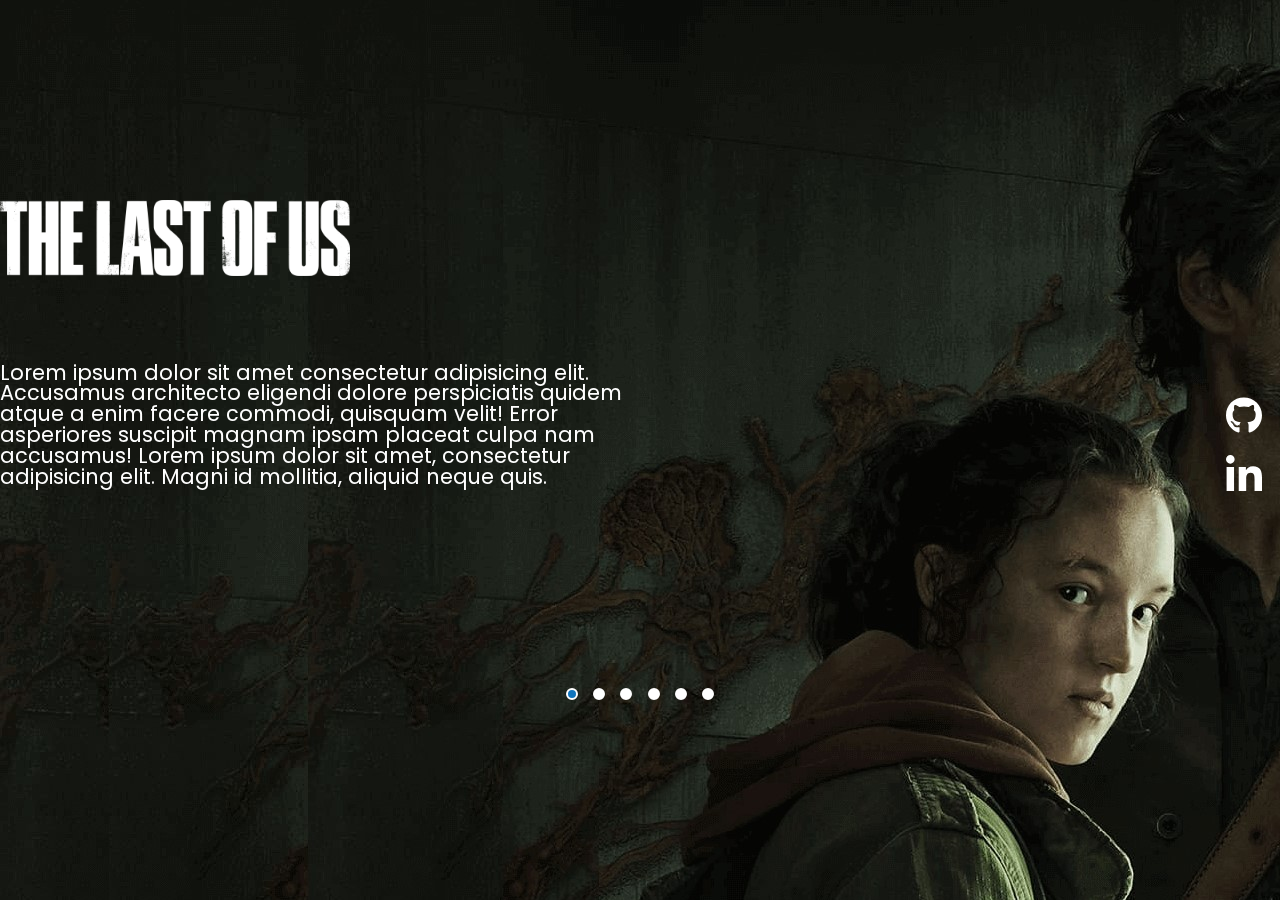
<file: estudo-html-css/projeto-the-last-of-us/index.html>
<!DOCTYPE html>
<html lang="pt-BR">
<head>
    <meta charset="UTF-8">
    <meta http-equiv="X-UA-Compatible" content="IE=edge">
    <meta name="viewport" content="width=device-width, initial-scale=1.0">
    <title>The Last of Us</title>

    <link rel="preconnect" href="https://fonts.googleapis.com">
    <link rel="preconnect" href="https://fonts.gstatic.com" crossorigin>
    <link href="https://fonts.googleapis.com/css2?family=Poppins&display=swap" rel="stylesheet">

    <link rel="stylesheet" href="src/css/reset.css">
    <link rel="stylesheet" href="src/css/style.css">
</head>
<body>
    <main>

        <div class="carrossel">
            <img class="imagem" src="src/imagens/tlou-1.jpg" alt="Ellie e Joel abraçados">
            <img class="imagem" src="src/imagens/tlou-2.jpg" alt="Personagens The Last of Us">
            <img class="imagem" src="src/imagens/tlou-3.jpg" alt="Joel olhando pela janela">
            <img class="imagem" src="src/imagens/tlou-4.jpg" alt="Ellie e Tess se olhando">
            <img class="imagem" src="src/imagens/tlou-5.jpg" alt="Ellie e Joel caminhando em uma cidade destruída">
            <img class="imagem" src="src/imagens/tlou-6.jpg" alt="Joel segurando uma lanterna">
        </div>

        <div class="conteudo">
            <div class="informacoes">
                <img class="logo" src="src/imagens/logo.png" alt="Logo The Last of Us">
                <p class="descricao">
                    Lorem ipsum dolor sit amet consectetur adipisicing elit. Accusamus architecto eligendi dolore perspiciatis quidem atque a enim facere commodi, quisquam velit! Error asperiores suscipit magnam ipsam placeat culpa nam accusamus! Lorem ipsum dolor sit amet, consectetur adipisicing elit. Magni id mollitia, aliquid neque quis.
                </p>
            </div>
            <div class="botoes-carrossel">
                <button class="botao selecionado"></button>
                <button class="botao"></button>
                <button class="botao"></button>
                <button class="botao"></button>
                <button class="botao"></button>
                <button class="botao"></button>
            </div>
        </div>

        <aside class="menu-lateral">
            <ul>
                <li><a href="https://github.com/walterneto0" target="_blank" rel="external"><img class="icone" src="src/imagens/github.svg" alt="Ícone do GitHub"></a></li>
                <li><a href="https://www.linkedin.com/in/walter-josé-301a48249/" target="_blank" rel="external"><img class="icone" src="src/imagens/linkedin-in.svg" alt="Ícone do Linkedin-In"></a></li>
            </ul>
        </aside>
    </main>
</body>
</html>
</file>
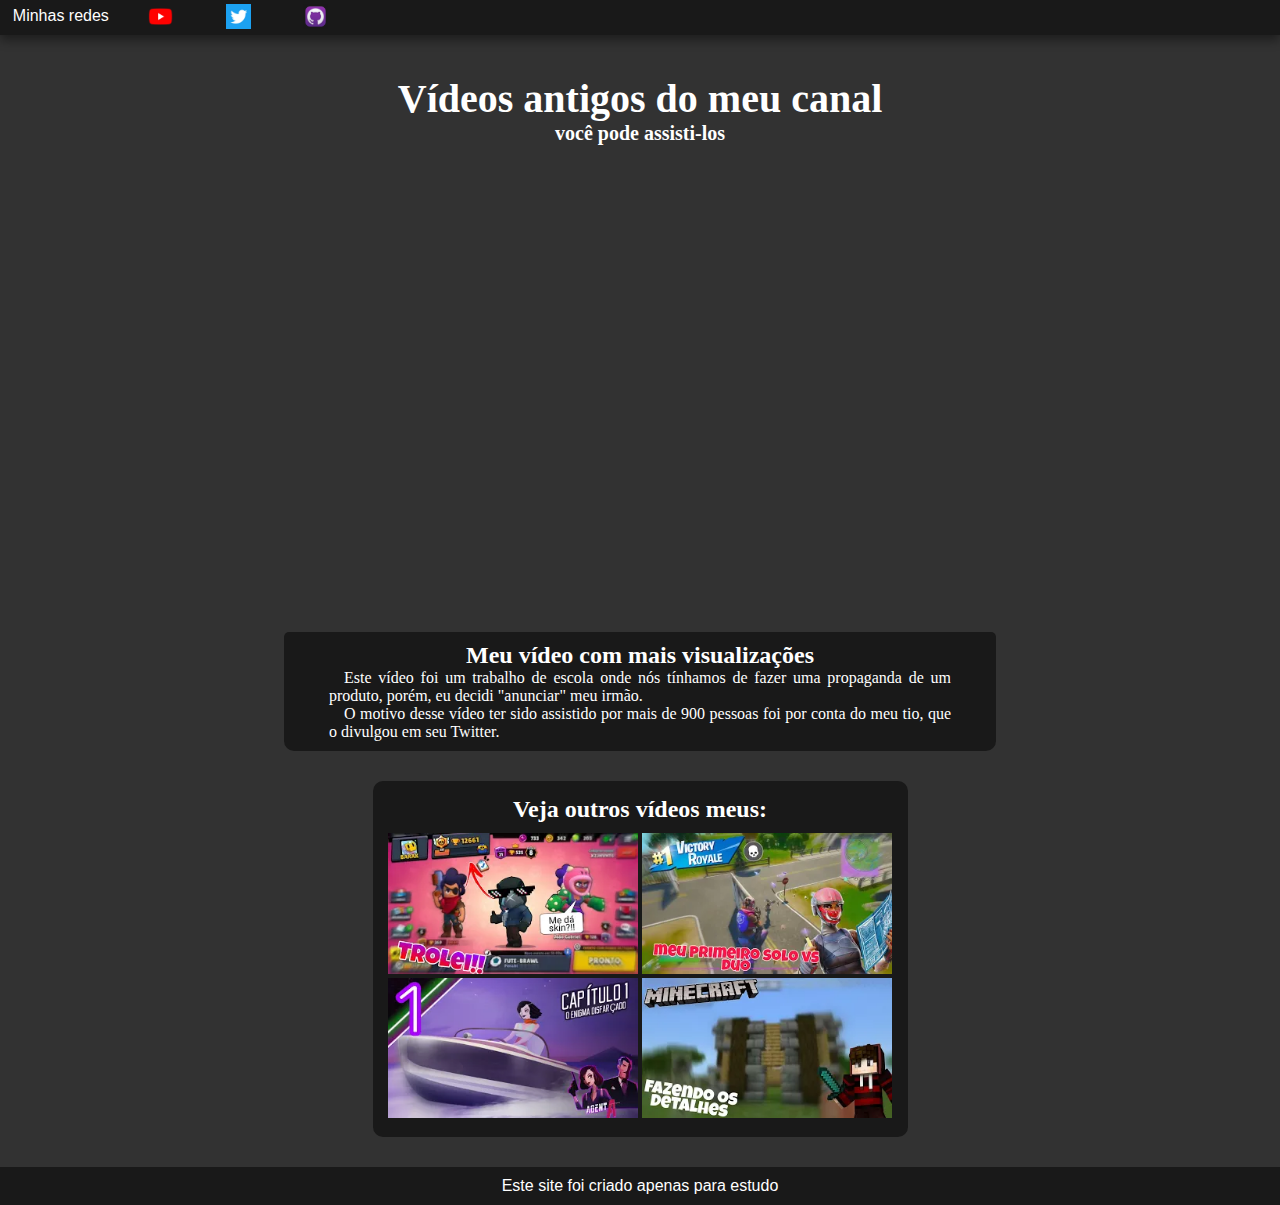
<file: estudo-html-css/videos-do-canal-onmestre/index.html>
<!DOCTYPE html>
<html lang="pt-br">
<head>
    <meta charset="UTF-8">
    <meta http-equiv="X-UA-Compatible" content="IE=edge">
    <meta name="viewport" content="width=device-width, initial-scale=1.0">
    <link rel="shortcut icon" href="imagens/favicon.ico" type="image/x-icon">
    <title>Recomendações de Vídeos</title>
    <link rel="stylesheet" href="style.css">
</head>
<body>
    <header>
        <p>Minhas redes</p>
        <nav>
            <a href="https://www.youtube.com/channel/UCj3vKr4VKb21aVFVYVEeetQ" target="_blank"><abbr title="YouTube"><img src="imagens/youtube-ico.webp" alt="ícone do Youtube"></abbr></a>
            <a href="https://twitter.com/Walt3R067" target="_blank"><abbr title="Twitter"><img src="imagens/twitter-ico.webp" alt="ícone do Twitter"></abbr></a>
            <a href="https://github.com/walterneto0" target="_blank"><abbr title="GitHub"><img src="imagens/github-ico.png" alt="ícone do GitHub"></abbr></a>
        </nav>
    </header>
    <h1>Vídeos antigos do meu canal <br><small>você pode assisti-los</small></h1>
    <main>
        <article id="ar-vid-com">
            <div id="video-comeco">
                <iframe width="560" height="315" src="https://www.youtube.com/embed/HNTpf-1PmdM" title="YouTube video player" frameborder="0" allow="accelerometer; autoplay; clipboard-write; encrypted-media; gyroscope; picture-in-picture; web-share" allowfullscreen></iframe>
            </div>
            <aside>
                <h2>Meu vídeo com mais visualizações</h2>
                <p>Este vídeo foi um trabalho de escola onde nós tínhamos de fazer uma propaganda de um produto, porém, eu decidi "anunciar" meu irmão.</p>
                <p>O motivo desse <a id="link-segredo" href="videos-secretos.html">vídeo</a> ter sido assistido por mais de 900 pessoas foi por conta do meu tio, que o divulgou em seu Twitter.</p>
            </aside>
        </article>
        <article class="thumbs">
            <h2>Veja outros vídeos meus:</h2>
            <div class="thumbs">
                <a href="video-1.html"><img src="imagens/imagem-2.webp" alt="thumbnail do vídeo 'Trolei meus amigos dizendo que tinha lendário!!!'" width="250px"></a>
                <a href="video-2.html"><img src="imagens/imagem-3.webp" alt="thumbnail do vídeo 'Vendendo meu irmão'" width="250px"></a>
                <br>
                <a href="video-3.html"><img src="imagens/imagem-4.webp" alt="thumbnail do vídeo 'Vendendo meu irmão'" width="250px"></a>
                <a href="video-4.html"><img src="imagens/imagem-5.webp" alt="thumbnail do vídeo 'Vendendo meu irmão'" width="250px"></a>
            </div>
        </article>
    </main>
    <footer>
        <p>Este site foi criado apenas para estudo</p>
    </footer>
    <script>
        alert ("Por favor, só acesse este site, caso tenha permissão")
    </script>
</body>
</html>
</file>
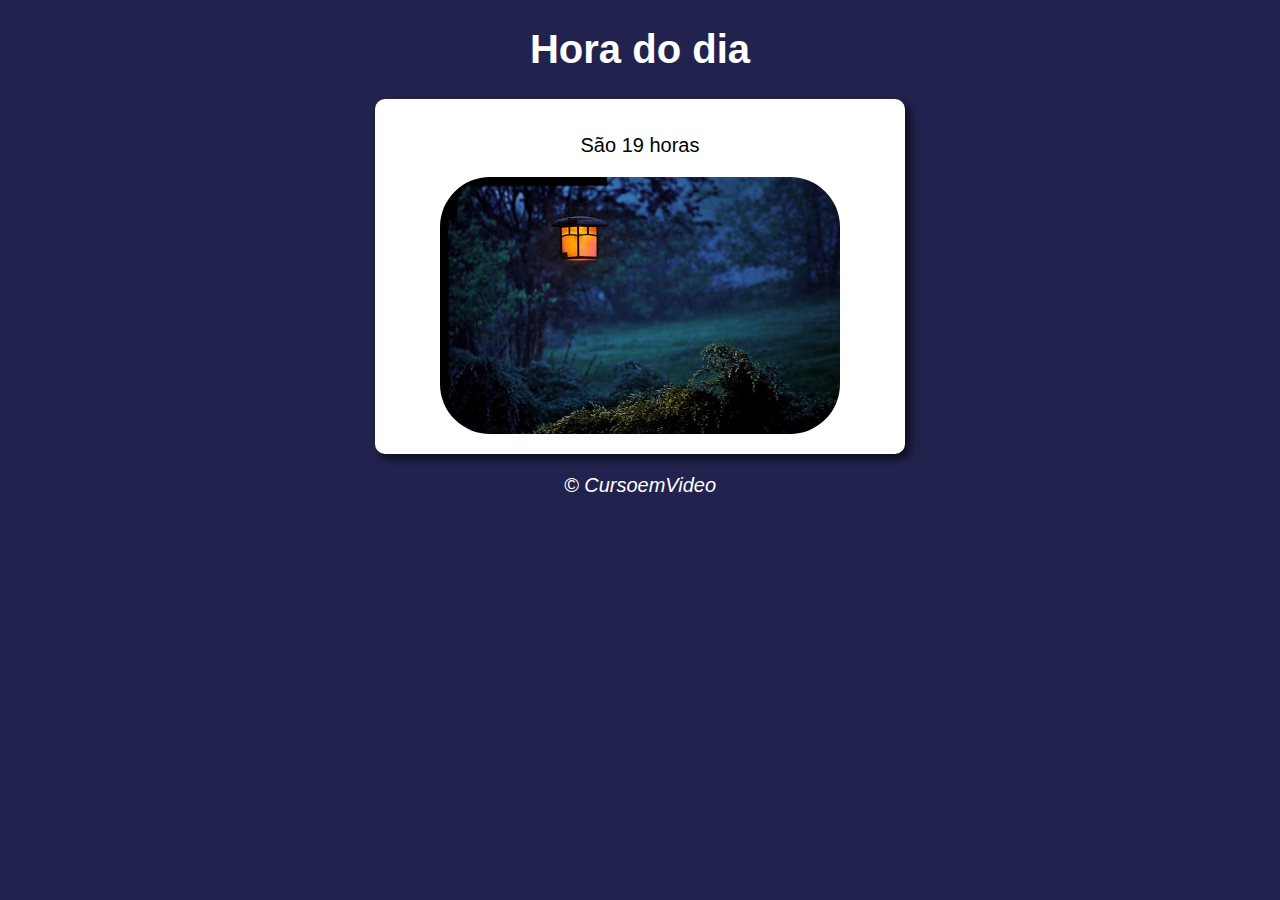
<file: estudo-javascript/dom/aula4/index.html>
<!DOCTYPE html>
<html lang="pt-BR">
<head>
    <meta charset="UTF-8">
    <meta name="viewport" content="width=device-width, initial-scale=1.0">
    <title>Relógio fotógrafo</title>
    <link rel="stylesheet" href="style.css">
</head>
<body onload="carregar()">
    <header>
        <h1>Hora do dia</h1>
    </header>
    <section>
        <div id="msg">
            <p>Aqui vai aparecer o texto</p>
        </div>
        <div id="imagem">
            <img src="galery/foto-manha.jpg" alt="foto de frente para o lago, em um dia ensolarado">
        </div>
    </section>
    <footer>
        <p>&copy; CursoemVideo</p>
    </footer>
    <script src="script.js"></script>
</body>
</html>
</file>
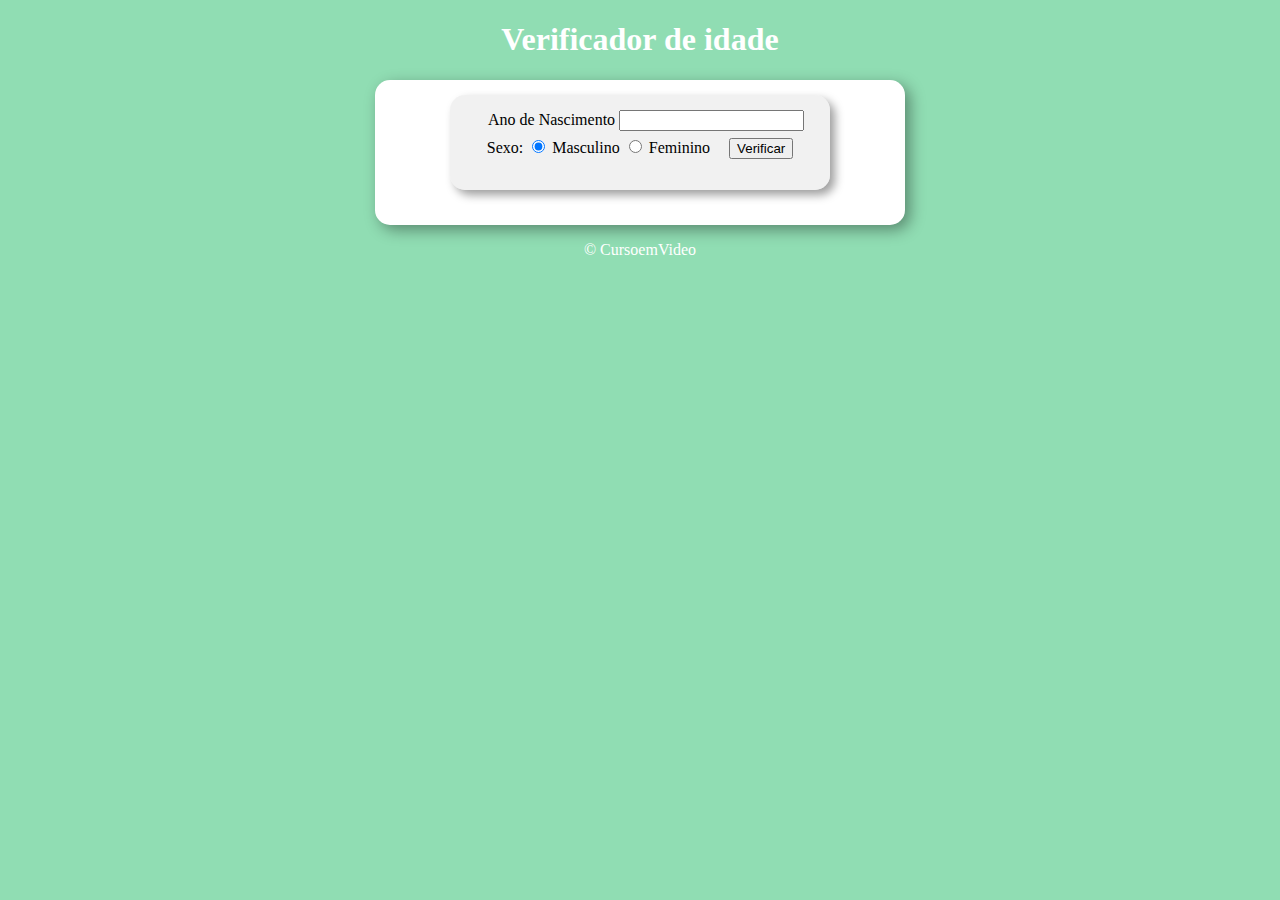
<file: estudo-javascript/dom/aula5/index.html>
<!DOCTYPE html>
<html lang="pt-Br">
<head>
    <meta charset="UTF-8">
    <meta name="viewport" content="width=device-width, initial-scale=1.0">
    <title>Verificador de idade/sexo</title>
    <link rel="stylesheet" href="style.css">
</head>
<body>
    <header>
        <h1>Verificador de idade</h1>
    </header>
    <main>
        <div id="inf">
            <p id="an">Ano de Nascimento
                <input type="number" name="txtano" id="txtano">
            </p>
            <p>Sexo:
                <input type="radio" name="radsex" id="mas" checked>
                <label for="mas">Masculino</label>
                <input type="radio" name="radsex" id="fem">
                <label for="fem">Feminino</label>
                <input type="button" value="Verificar" id="verificar" onclick="verificarDados()">
            </p>
        </div>
        <div id="res"></div>
    </main>
    <footer>
        <p>&copy; CursoemVideo</p>
    </footer>

    <script src="script.js"></script>
</body>
</html>
</file>
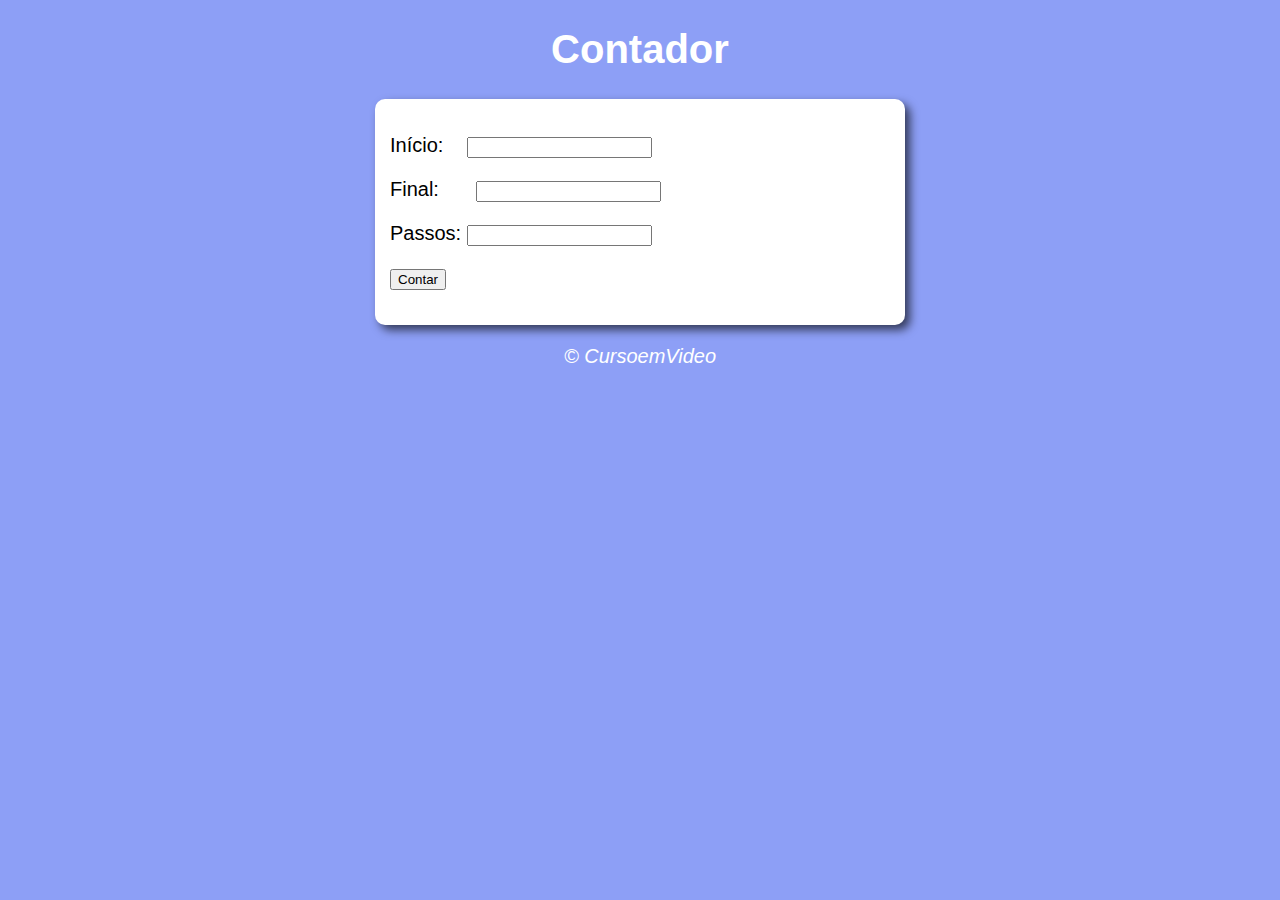
<file: estudo-javascript/dom/aula6/index.html>
<!DOCTYPE html>
<html lang="pt-BR">
<head>
    <meta charset="UTF-8">
    <meta name="viewport" content="width=device-width, initial-scale=1.0">
    <title>Contador</title>
    <link rel="stylesheet" href="style.css">
</head>
<body>
    <header>
        <h1>Contador</h1>
    </header>
    <section>
        <div>
            <p>Início:
                <input type="number" name="inicio" id="inicio"></p>
            <p>Final:
                <input type="number" name="fim" id="fim"></p>
            <p>Passos:
                <input type="number" name="passos" id="passos"></p>
            <p><input type="button" value="Contar" onclick="clicar()"></p>
        </div>
        <div id="res">
            
        </div>
    </section>
    <footer>
        <p>&copy; CursoemVideo</p>
    </footer>
    <script src="script.js"></script>
</body>
</html>
</file>
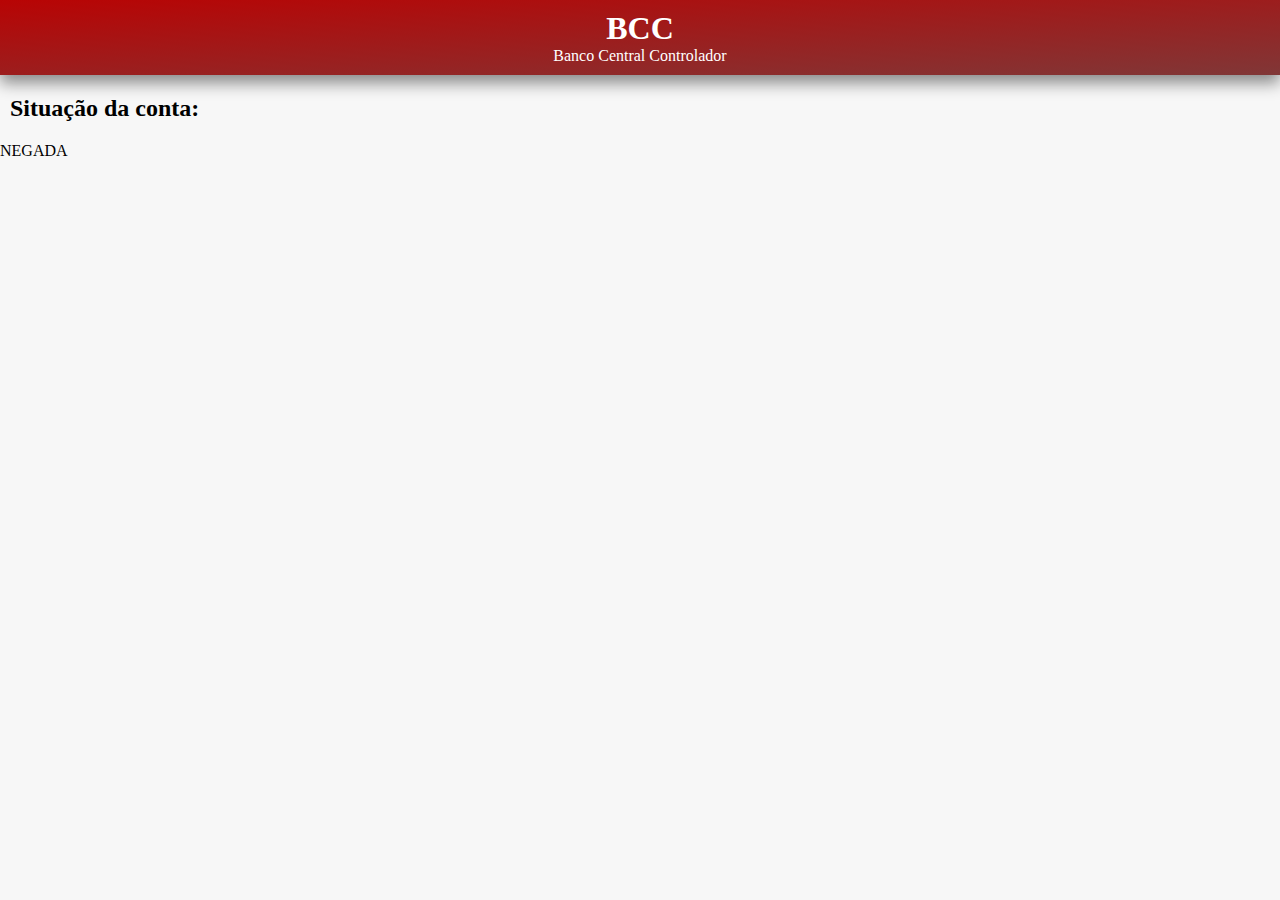
<file: estudo-javascript/projeto-bcc/primeira-versao/index.html>
<!DOCTYPE html>
<html lang="pt-BR">

<head>
  <meta charset="UTF-8">
  <meta name="viewport" content="width=device-width, initial-scale=1.0">
  <title>Dados da conta</title>
  <style>
    body {
      margin: 0px;
      padding: 0px;
      background-color: #f6f6f6d8;
    }

    header {
      background: linear-gradient(to bottom right, rgb(184, 4, 4), rgba(107, 20, 20, 0.847));
      margin: 0px;
      padding: 10px 0px;
      box-shadow: 0px 8px 15px #00000072;
    }

    h1 {
      text-align: center;
      color: #fff;
      margin: 0;
    }

    #sigla {
      text-align: center;
      color: #fff;
      margin: 0;
    }

    main {
      margin: 0px 10px;
    }
  </style>
</head>

<body>
  <header>
    <h1><strong>BCC</strong></h1>
    <p id="sigla">Banco Central Controlador</p>
  </header>
  <main>
    <h2>Situação da conta:</h2>
  </main>
  <script>
    let idade = Number.parseInt(prompt("Qual sua idade?"));

  if (idade >= 18) {
    let confirmacaoDeNovato = confirm("Já possui conta BCC?");
    if (confirmacaoDeNovato) {
      // Caso tenha conta
      let nome = prompt("Qual seu primeiro e último nome?");
      if (nome.length > 5) {
        // verifica se é um nome real
        let novaSenha = prompt("Qual sua senha? Deve conter pelo menos cinco números. Não precisa de letras maiúsculas nem minúsculas");
        novaSenha = novaSenha.toLowerCase();
        if (novaSenha.length >= 5) {
          let senha = prompt("Repita sua senha");
          senha = senha.toLowerCase();
          if (novaSenha === senha) {
            // verifica se as senhas são iguais
            document.write(`ATIVA <br><br> Seus dados: <br> Nome: ${nome} <br> Idade: ${idade} <br> Senha: ${senha} <br>`);
            if (novaSenha == senha) {
    var n1 = Number(window.prompt("Qual o seu saldo atual?")) //define quem é o primeiro número pegando o valor dentro do prompt e transformando-o em Number
    if (!isNaN(n1)){ //se n1 for um número
      var n2 = Number(window.prompt("Quanto você recebeu no PIX agora?")) //define o valor do segundo número da mesma forma que antes
      if (!isNaN(n2)){ //se n2 for um número
        var resultado = n1 + n2 //soma n1 e n2
        if (Number.isInteger(resultado)){ //se o resultado é inteiro
          n1 = n1.toLocaleString('pt-BR', {style: 'currency', currency: 'BRL'})
          n2 = n2.toLocaleString('pt-BR', {style: 'currency', currency: 'BRL'})
          resultado = resultado.toLocaleString('pt-BR', {style: 'currency', currency: 'BRL'})
          document.write(`Saldo anterior: ${n1} <br> Valor recebido: ${n2} <br> Saldo atual: <u><strong>${resultado}</strong></u>`) //diz o resultado da soma
        } else{ //se não for inteiro
          resultado = parseFloat(resultado.toFixed(2)) //arredonda e fixa o resultado apenas nas duas primeiras casas
          n1 = n1.toLocaleString('pt-BR', {style: 'currency', currency: 'BRL'})
          n2 = n2.toLocaleString('pt-BR', {style: 'currency', currency: 'BRL'})
          resultado = resultado.toLocaleString('pt-BR', {style: 'currency', currency: 'BRL'})
          document.write(`Saldo anterior: ${n1} <br> Valor recebido: ${n2} <br> Saldo atual: <u><strong>${resultado}</strong></u>`) //diz o resultado da resultado
        }
      } else { //se n2 não for um número
        window.alert(`Você não digitou um número`)
      }
    } else {
      window.alert(`Você não digitou um número`) //se n2 não for um número
    }
  } else {
    alert("erro");
  }
          } else {
            alert("As senhas não são iguais.");
            document.write("NEGADA");      
          }
        } else {
          alert("A senha deve conter pelo menos 5 números");
          document.write("NEGADA");
        }
      } else {
        alert("O nome precisa ser válido");
        document.write("NEGADA");
      }
    } else {
      // Caso não tenha conta
      let novato = confirm("Você deseja abrir uma conta?");
      if (novato) {
        // Se quiser abrir uma conta
        let nome = prompt("Qual seu primeiro e último nome?");
        if (nome.length > 5) {
          let novaSenha = prompt("Qual sua senha? Deve conter pelo menos cinco números. Não precisa de letras maiúsculas nem minúsculas");
          novaSenha = novaSenha.toLowerCase();
          if (novaSenha.length >= 5) {
            let senha = prompt("Repita sua senha");
            senha = senha.toLowerCase();
            if (novaSenha === senha) {
              // verifica se as senhas são iguais
              document.write(`ATIVA <br><br> Seus dados: <br> Nome: ${nome} <br> Idade: ${idade} <br> Senha: ${senha} <br>`);
              if (novaSenha == senha) {
    var n1 = Number(window.prompt("Qual o seu saldo atual?")) //define quem é o primeiro número pegando o valor dentro do prompt e transformando-o em Number
    if (!isNaN(n1)){ //se n1 for um número
      var n2 = Number(window.prompt("Quanto você recebeu no PIX agora?")) //define o valor do segundo número da mesma forma que antes
      if (!isNaN(n2)){ //se n2 for um número
        var resultado = n1 + n2 //soma n1 e n2
        if (Number.isInteger(resultado)){ //se o resultado é inteiro
          n1 = n1.toLocaleString('pt-BR', {style: 'currency', currency: 'BRL'})
          n2 = n2.toLocaleString('pt-BR', {style: 'currency', currency: 'BRL'})
          resultado = resultado.toLocaleString('pt-BR', {style: 'currency', currency: 'BRL'})
          document.write(`Saldo anterior: ${n1} <br> Valor recebido: ${n2} <br> Saldo atual: <u><strong>${resultado}</strong></u>`) //diz o resultado da soma
        } else{ //se não for inteiro
          resultado = parseFloat(resultado.toFixed(2)) //arredonda e fixa o resultado apenas nas duas primeiras casas
          n1 = n1.toLocaleString('pt-BR', {style: 'currency', currency: 'BRL'})
          n2 = n2.toLocaleString('pt-BR', {style: 'currency', currency: 'BRL'})
          resultado = resultado.toLocaleString('pt-BR', {style: 'currency', currency: 'BRL'})
          document.write(`Saldo anterior: ${n1} <br> Valor recebido: ${n2} <br> Saldo atual: <u><strong>${resultado}</strong></u>`) //diz o resultado da resultado
        }
      } else { //se n2 não for um número
        window.alert(`Você não digitou um número`)
      }
    } else {
      window.alert(`Você não digitou um número`) //se n2 não for um número
    }
  } else {
    alert("erro");
  }
            } else {
              alert("As senhas não são iguais.");
              document.write("NEGADA");      
            }
          } else {
            alert("A senha deve conter pelo menos 5 números");
            document.write("NEGADA");
          }
        } else {
          alert("O nome precisa ser válido");
          document.write("NEGADA");
        }
      } else {
        document.write("NEGADA");
      }
    }
  } else {
    // Menor de idade
    alert("Você é de menor, portanto não pode abrir uma conta aqui");
    document.write("NEGADA");
  }
</script>
</body>
</html>
</file>
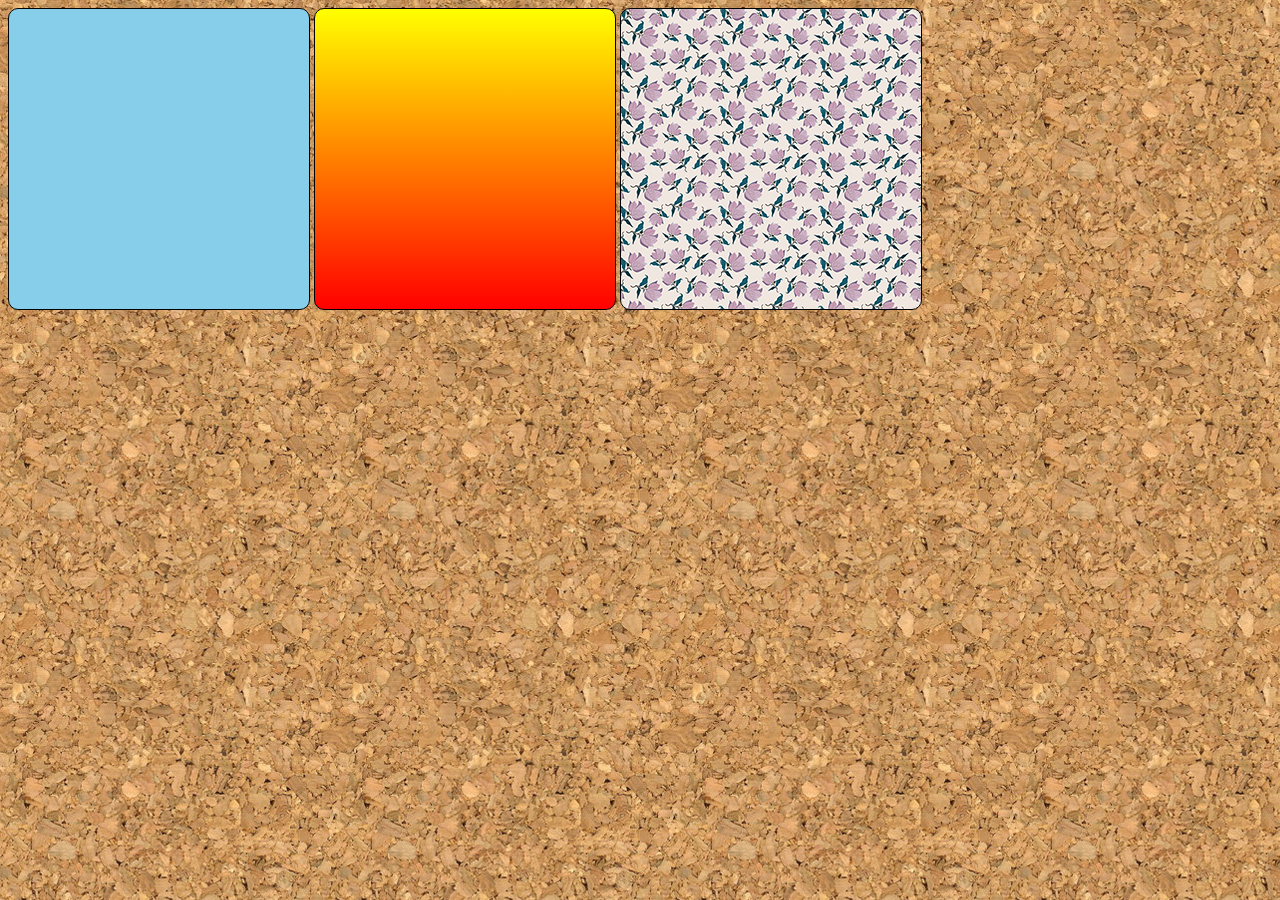
<file: estudo-html-css/ex. 22/fundo001.html>
<!DOCTYPE html>
<html lang="pt-BR">
<head>
    <meta charset="UTF-8">
    <meta http-equiv="X-UA-Compatible" content="IE=edge">
    <meta name="viewport" content="width=device-width, initial-scale=1.0">
    <title>Teste de imagem de fundo</title>
    <style>
        body{
            background-image: url(src/imagens/wallpaper001.jpg);
        }
        div.quadrado{
            border: 1px solid #000;
            border-radius: 10px;
            width: 300px;
            height: 300px;
            display: inline-block;
            background-color: lightgray;
        }
        div#q1{
            background-color: skyblue;
        }
        div#q2{
            background-image: linear-gradient(to bottom, rgb(255, 255, 0), rgb(255, 0, 0));
        }
        div#q3{
            background-image: url(src/imagens/pattern003.png);
        }
    </style>
</head>
<body>
    <div class="quadrado" id="q1">

    </div>
    <div class="quadrado" id="q2">

    </div>
    <div class="quadrado" id="q3">

    </div>
</body>
</html>
</file>
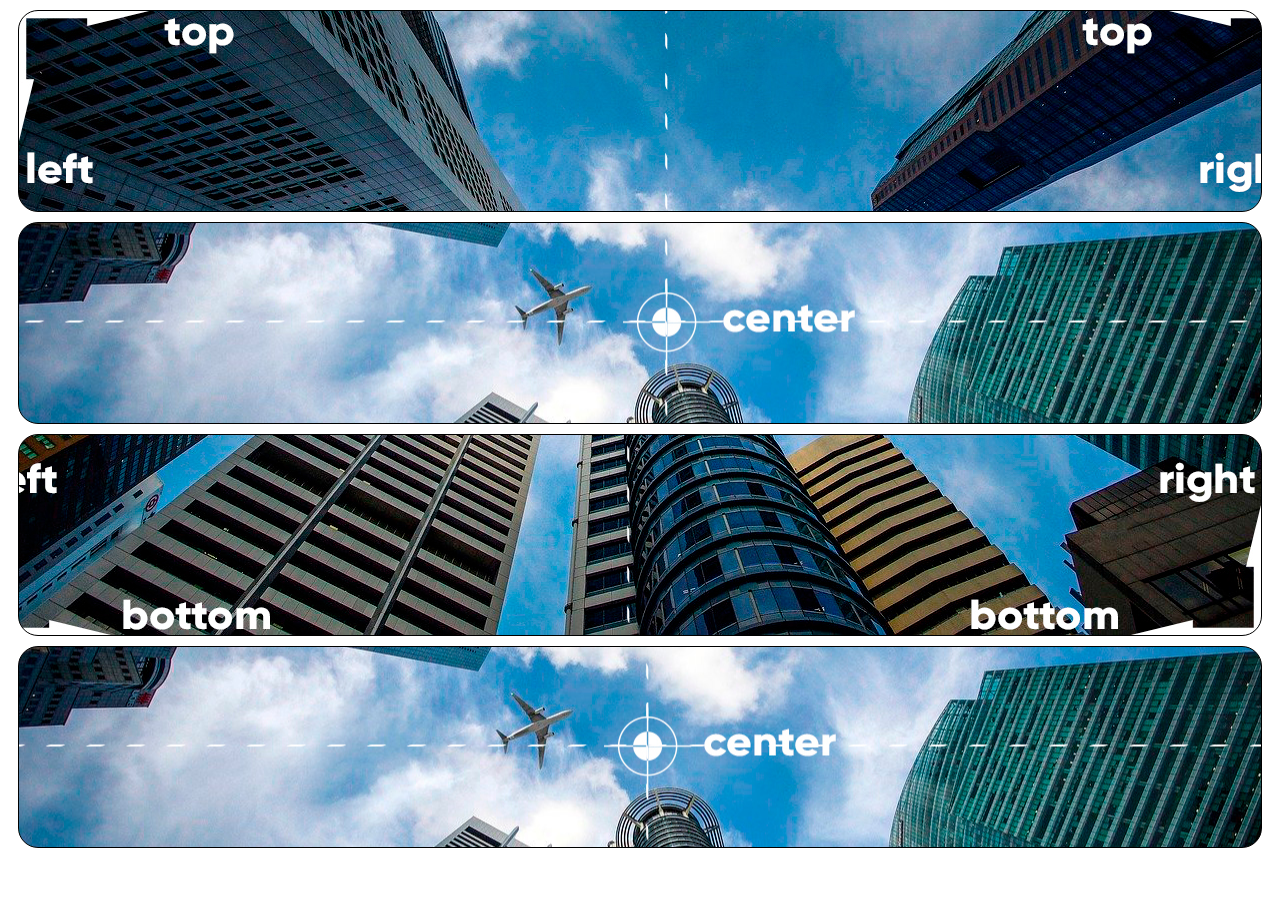
<file: estudo-html-css/ex. 22/fundo003.html>
<!DOCTYPE html>
<html lang="pt-BR">
<head>
    <meta charset="UTF-8">
    <meta http-equiv="X-UA-Compatible" content="IE=edge">
    <meta name="viewport" content="width=device-width, initial-scale=1.0">
    <title>Posição dos fundos</title>
    <style>
        div.bloco{
            background-image: url(src/imagens/wallpaper003.jpg);
            height: 200px;
            border: 1px solid #000;
            border-radius: 20px;
            margin: 10px;
        }
        div#q1{
            background-position: left top;
        }
        div#q2{
            background-position: left center;
        }
        div#q3{
            background-position: right bottom;
        }
        div#q4{
            background-position: center center;
        }
    </style>
</head>
<body>
    <div class="bloco" id="q1">

    </div>
    <div class="bloco" id="q2">

    </div>
    <div class="bloco" id="q3">

    </div>
    <div class="bloco" id="q4">

    </div>
</body>
</html>
</file>
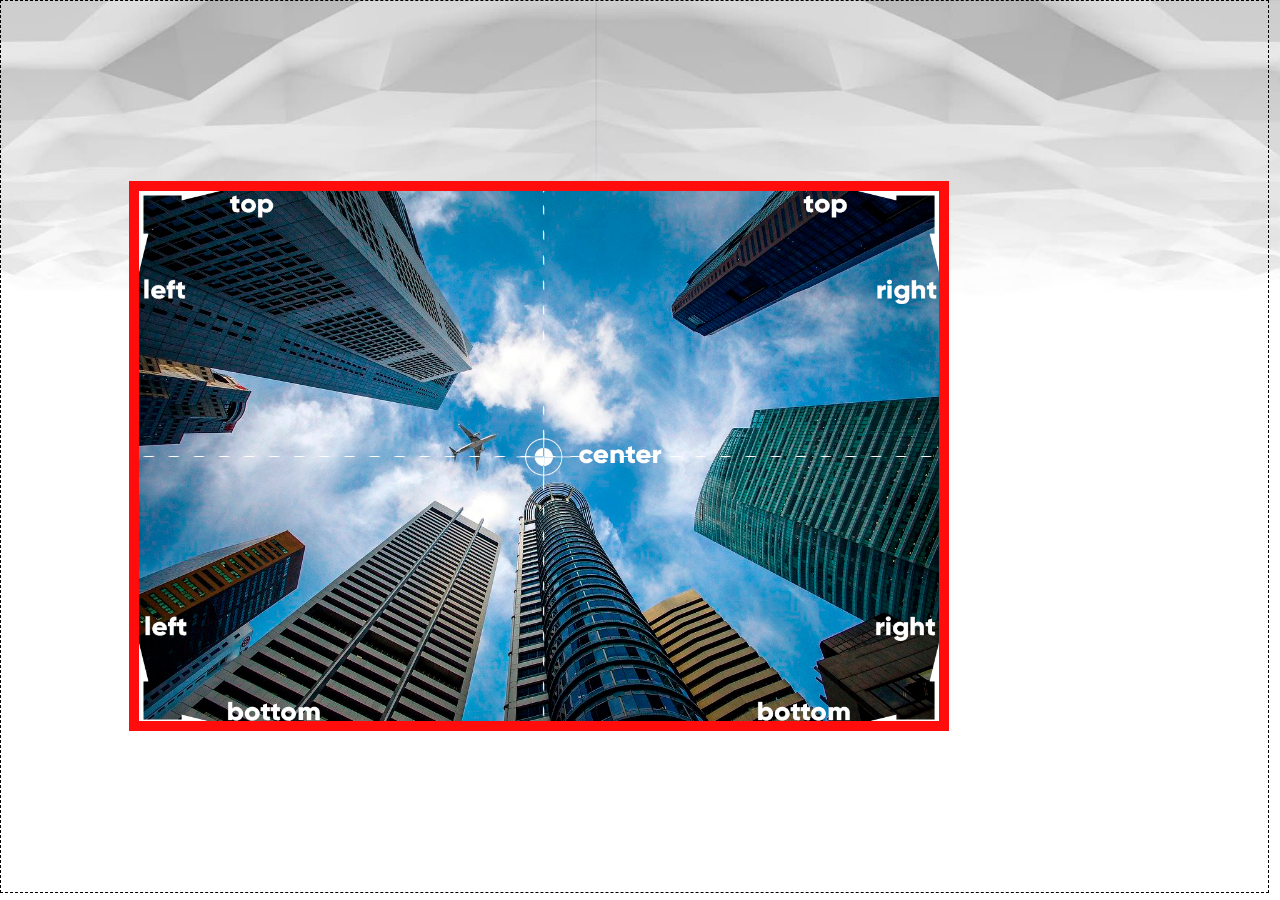
<file: estudo-html-css/ex. 22/fundo005.html>
<!DOCTYPE html>
<html lang="pt-BR">
<head>
    <meta charset="UTF-8">
    <meta http-equiv="X-UA-Compatible" content="IE=edge">
    <meta name="viewport" content="width=device-width, initial-scale=1.0">
    <title>Posicionamento</title>
    <style>
        body{
            margin: 0px;
            height: 99vh;
            width: 99vw;
            border: 1px dashed #000;
            background-image: url(src/imagens/wallpaper005.jpg);
            background-size: 100vw;
            background-repeat: no-repeat;
            background-position: center top;
        }
        div.quadrado{
            width: 800px;
            height: 530px;
            background-image: url(src/imagens/wallpaper003.jpg);
            background-repeat: no-repeat;
            background-position: left top;
            background-size: 100%;
            border: 10px solid #ff0d0d;
            margin: 20vh 10vw;
        }
    </style>
</head>
<body>
    <div class="quadrado"></div>    
</body>
</html>
</file>
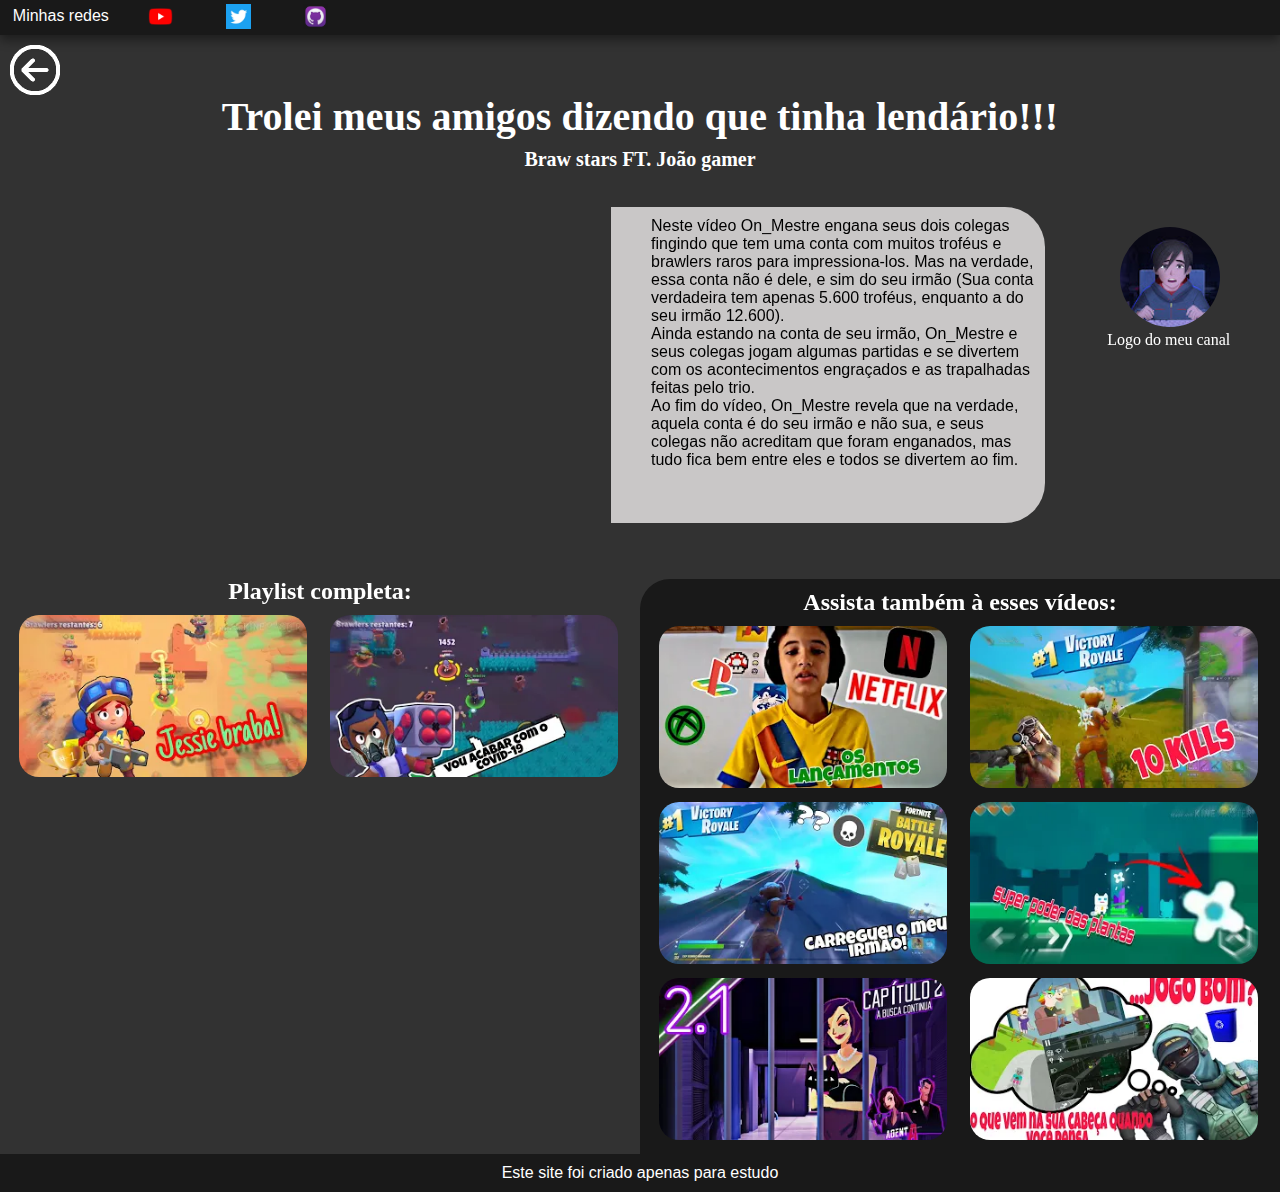
<file: estudo-html-css/videos-do-canal-onmestre/video-1.html>
<!DOCTYPE html>
<html lang="pt-br">
<head>
    <meta charset="UTF-8">
    <meta http-equiv="X-UA-Compatible" content="IE=edge">
    <meta name="viewport" content="width=device-width, initial-scale=1.0">
    <link rel="shortcut icon" href="imagens/favicon.ico" type="image/x-icon">
    <title>Trolei meus amigos dizendo que tinha lendário!!!</title>
    <link rel="stylesheet" href="style-paginas.css">
</head>
<body>
    <header>
        <p>Minhas redes</p>
        <nav>
            <a href="https://www.youtube.com/channel/UCj3vKr4VKb21aVFVYVEeetQ" target="_blank"><abbr title="YouTube"><img src="imagens/youtube-ico.webp" alt="ícone do Youtube"></abbr></a>
            <a href="https://twitter.com/Walt3R067" target="_blank"><abbr title="Twitter"><img src="imagens/twitter-ico.webp" alt="ícone do Twitter"></abbr></a>
            <a href="https://github.com/walterneto0" target="_blank"><abbr title="GitHub"><img src="imagens/github-ico.png" alt="ícone do GitHub"></abbr></a>
        </nav>
    </header>
    <a href="index.html" target="_self" rel="prev"><img id="botao-voltar" src="imagens/voltar.png" alt="Botão de voltar"></a>
    <h1>Trolei meus amigos dizendo que tinha lendário!!!</br><small> Braw stars FT. João gamer</small></h1>
    <main>
        <article>
            <div id="video">
                <div id="iframe1"><iframe width="560" height="315" src="https://www.youtube.com/embed/A5v69GB6EgY" title="YouTube video player" frameborder="0" allow="accelerometer; autoplay; clipboard-write; encrypted-media; gyroscope; picture-in-picture; web-share" allowfullscreen></iframe>
                </div>
            </div>
            <aside id="historia-do-vid">
                <div>
                    <a href="https://www.youtube.com/channel/UCj3vKr4VKb21aVFVYVEeetQ" target="_blank"><img src="imagens/logo-do-canal-yt.jpg" alt="Logo do canal 'On_Mestre'"></a>
                    <p>Logo do meu canal</p>
                </div>
                <p>
                    Neste vídeo On_Mestre engana seus dois colegas fingindo que tem uma conta com muitos troféus e brawlers raros para impressiona-los. Mas na verdade, essa conta não é dele, e sim do seu irmão (Sua conta verdadeira tem apenas 5.600 troféus, enquanto a do seu irmão 12.600). <br>
                    Ainda estando na conta de seu irmão, On_Mestre e seus colegas jogam algumas partidas e se divertem com os acontecimentos engraçados e as trapalhadas feitas pelo trio. <br>
                    Ao fim do vídeo, On_Mestre revela que na verdade, aquela conta é do seu irmão e não sua, e seus colegas não acreditam que foram enganados, mas tudo fica bem entre eles e todos se divertem ao fim.
                </p>
            </aside>
        </article>
        <div id="vid-play-div">
            <h2>Playlist completa:</h2>
            <div>
                <a href="https://youtu.be/POAnHM3ITuU" target="_blank"><img src="imagens/imagem-21.webp" alt=""></a>
                <a href="https://youtu.be/ZOdlP8L2OdA" target="_blank"><img src="imagens/imagem-6.webp" alt=""></a>
            </div>
        </div>
        <div id="rec-vid-div">
            <h2>Assista também à esses vídeos:</h2>
            <div>
                <a href="https://youtu.be/2K5Fs_wVQ5k" target="_blank"><img src="imagens/imagem-10.webp" alt=""></a>
                <a href="https://youtu.be/JoW-0WiYzgg" target="_blank"><img src="imagens/imagem-17.webp" alt=""></a>
                <a href="https://youtu.be/ol73gqX6-qo" target="_blank"><img src="imagens/imagem-13.webp" alt=""></a>
                <a href="https://youtu.be/qvPTg2Fkpvs" target="_blank"><img src="imagens/imagem-19.webp" alt=""></a>
                <a href="https://youtu.be/NZ2TcUDYBGw" target="_blank"><img src="imagens/imagem-8.webp" alt=""></a>
                <a href="https://youtu.be/dpyIVWODmTs" target="_blank"><img src="imagens/imagem-9.webp" alt=""></a>
            </div>
        </div>
    </main>
    <footer>
        <p>Este site foi criado apenas para estudo</p>
    </footer>
</body>
</html>
</file>
<file: estudo-html-css/projeto-the-last-of-us/src/css/style.css>
@charset "UTF-8";

body{
    font-family: 'Poppins', sans-serif;
    max-width: 1280px;
    margin: 0px auto;
}
main::after{
    content: '';
    min-height: 100vh;
    width: 100vw;
    position: fixed;
    
}
.conteudo{
    display: flex;
    flex-direction: column;
    min-height: 100vh;
    /* max-width: 100vh; */
    justify-content: space-evenly;
}
.informacoes .logo{
    max-width: 350px;
    filter: invert(1);
    margin-bottom: 80px;
}
.informacoes .descricao {
    width: 49%;
    font-size: 1.3em;
    color: #ffffff;
    line-height: 1em;
}
.botoes-carrossel{
    display: flex;
    justify-content: center;
    gap: 1.2%;
}
.botoes-carrossel .botao{
    background-color: #ffffff;
    width: 12px;
    height: 12px;
    border-radius: 50%;
    border: 2px solid transparent;
    cursor: pointer;
    border-color: #ffffff;
}
.botoes-carrossel .botao.selecionado{
    background-color: #1075bd;
}
.menu-lateral{
    position: fixed;
    top: 0;
    right: 0;
    width: 8vh;
    min-height: 100vh;
    display: flex;
    justify-content: center;
    align-items: center;
}
.menu-lateral ul{
    display: flex;
    flex-direction: column;
    gap: 1.5vh;
}
.menu-lateral .icone{
    width: 4vh;
    filter: invert(1);
    transition: 0.3s ease-in-out;
}
.menu-lateral .icone:hover{
    transform: scale(1.2);
}
.carrossel{
    position: fixed;
    top: 0px;
    left: 0px;
    width: 100vh;
    z-index: -1;
}
.carrossel.imagem{
    width: 100px;
    height: 100vh;
    object-fit: cover;
    display: none;
    animation: mudarImagem 0.7s;
}
.carrossel .imagem.ativa{
    display: block;
}

@keyframes mudarImagem{
    fron{
        opacity: 0.85;
    }
    to{
        opacity: 1;
    }
}
</file>
<file: estudo-html-css/videos-do-canal-onmestre/style.css>
@charset "UTF-8";

* {
    margin: 0px;
    padding: 0px;
}

:root {
    --cor1: rgb(25, 25, 25);
    --cor2: rgb(50, 50, 50);
    --cor3: rgb(201, 199, 199);
    --fonte1: Arial, Helvetica, sans-serif;
    --fonte2: 'Times New Roman', Times, serif;
}

body {
    background-color: var(--cor2);
}
header {
    background-color: var(--cor1);
    height: 30px;
    padding: 5px 0px 0px 0px;
    box-shadow: 0px 5px 10px rgba(0, 0, 0, 0.422);
}
header p {
    color: white;
    font-family: Arial, Helvetica, sans-serif;
    margin: 0px 0px 0px 1%;
    padding-top: 2px;
    width: 125px;
}
nav {
    width: 30%;
    margin: -26px 0px 0px 110px;
    padding: 5px 0px 5px 0px;
}
nav img {
    width: 25px;
    margin: 0px 10px 0px 10%;
}
nav img:hover {
    width: 24px;
}
h1{
    text-align: center;
    font-size: 2.5em;
    color: white;
    margin: 50px auto;
    line-height: 0.7em;
}
h1 small {
    font-size: 0.5em;
}
#ar-vid-com {
    max-width: 800px;
    margin: auto;
}
#video-comeco {
    margin: 0px auto 0px auto;
    padding: 20px;
    padding-bottom: 55%;
    position: relative;
}
#video-comeco > iframe {
    position: absolute;
    top: 5%;
    left: 5%;
    width: 90%;
    height: 90%;
}
#ar-vid-com aside {
    background-color: var(--cor1);
    color: white;
    width: 86.4%;
    padding: 10px 10px 10px 10px;
    margin: -25px auto 20px auto;
    border-radius: 5px 5px 10px 10px;
}
#ar-vid-com aside h2 {
    text-align: center;
}
#ar-vid-com aside p {
    text-align: justify;
    text-indent: 15px;
    width: 90%;
    margin: auto;
}
#link-segredo {
    text-decoration: none;
    color: #fff;
}
article.thumbs {
    background-color: var(--cor1);
    width: 505px;
    padding: 5px 15px 15px 15px;
    margin: 30px auto;
    border-radius: 10px
}
article.thumbs h2{
    margin: 0px;
    text-align: center;
    padding: 10px 0px;
    color: white;
}
div.thumbs {
    text-align: center;
}
footer {
    background-color: var(--cor1);
    text-align: center;
    color: white;
    padding: 10px 0px;
    font-family: var(--fonte1);
}
</file>
<file: estudo-javascript/dom/aula4/style.css>
body {
    background: #8d9ff6;
    font: normal 15pt Arial;
    color: white;
}

header {
    color: white;
    text-align: center;
}

section {
    background: white;
    color: black;
    border-radius: 10px;
    padding: 15px;
    width: 500px;
    margin: auto;
    box-shadow: 5px 5px 10px rgba(0, 0, 0, 0.635);
}
div {
    text-align: center;
}

img {
    width: 400px;
    border-radius: 50px;
}

footer {
    color: white;
    text-align: center;
    font-style: italic;
}
</file>
<file: estudo-javascript/dom/aula5/style.css>
body {
    background: #90ddb3;
}

header {
    color: #ffffff;
    text-align: center;
}

main {
    background: #ffffff;
    padding: 15px;
    border-radius: 15px;
    box-shadow: 5px 5px 15px #00000060;
    width: 500px;
    margin: auto;
}

div#inf {
    background: #e9e9e9a1;
    padding: 5px 15px 15px 15px;
    border-radius: 15px;
    box-shadow: 5px 5px 10px #00000061;
    width: 350px;
    margin: auto;
    text-align: center;
}

p#an {
    margin: 10px 0px -10px 23px;
    text-align: left;
}

input#verificar {
    margin-left: 15px;
}

div#res {
    margin-top: 20px;
    text-align: center;
}

footer {
    color: #ffffff;
    text-align: center;
}
</file>
<file: estudo-javascript/dom/aula6/style.css>
body {
    background: #8d9ff6;
    font: normal 15pt Arial;
    color: white;
}

header {
    color: white;
    text-align: center;
}

section {
    background: white;
    color: black;
    border-radius: 10px;
    padding: 15px;
    width: 500px;
    margin: auto;
    box-shadow: 5px 5px 10px rgba(0, 0, 0, 0.635);
}

#inicio {
    margin-left: 18px;
}

#fim {
    margin-left: 32px;
}

footer {
    color: white;
    text-align: center;
    font-style: italic;
}
</file>
<file: estudo-html-css/videos-do-canal-onmestre/style-paginas.css>
@charset "UTF-8";

* {
    margin: 0px;
    padding: 0px;
}

:root {
    --cor1: rgb(25, 25, 25);
    --cor2: rgb(50, 50, 50);
    --cor3: rgb(201, 199, 199);
    --fonte1: Arial, Helvetica, sans-serif;
    --fonte2: 'Times New Roman', Times, serif;
}

body {
    background-color: var(--cor2);
}
header {
    background-color: var(--cor1);
    height: 30px;
    padding: 5px 0px 0px 0px;
    box-shadow: 0px 5px 10px rgba(0, 0, 0, 0.422);
}
header p {
    color: white;
    font-family: var(--fonte1);
    margin: 0px 0px 0px 1%;
    padding-top: 2px;
    width: 125px;
}
nav {
    width: 30%;
    margin: -26px 0px 0px 110px;
    padding: 5px 0px 5px 0px;
}
nav img {
    width: 25px;
    margin: 0px 10px 0px 10%;
}
nav img:hover {
    width: 24px;
}
#botao-voltar {
    width: 50px;
    margin: 10px 0px 0px 10px;
}
h1{
    text-align: center;
    font-size: 2.5em;
    color: white;
    margin: 50px auto;
    line-height: 0.9em;
    margin: 0PX 0PX 0PX 0PX;
}
h1 small {
    font-size: 0.5em;
}
article {
    padding-bottom: 50px;
}
#video {
    width: 50%;
    margin: 0px 0px 0px 0px;
}
#historia-do-vid {
    width: 50%;
    height: 316px;
    margin: -349px 0px 0px 50%;
}
#historia-do-vid img {
    margin: 20px 0px 0px 75%;
    border-radius: 100px;
    width: 100px;
    height: 100px;
}
#historia-do-vid img:hover {
    background-color: black;
    box-shadow: 3px 3px 10px rgba(255, 255, 255, 0.189);
}
#historia-do-vid > div > p {
    color: #fff;    
    width: 125px;
    margin: 0px 0px 0px 73%;
}
#iframe1 {
    width: 560px;
    margin: 30px auto;
}
#historia-do-vid > p {
    width: 60%;
    height: 295.5px;
    font-family: var(--fonte1);
    background-color: var(--cor3);
    margin: -142px 0px 0px -29px;
    padding: 10px 10px 10px 40px;
    border-radius: 0px 40px 40px 0px;
}
#vid-play-div {
    width: 50%;
}
#vid-play-div h2 {
    text-align: center;
    color: #fff;
    padding: 5px 0px 10px 0px;
}
#vid-play-div img {
    width: 45%;
    margin: 0px 0px 10px 3%;
    border-radius: 20px;
}
#rec-vid-div {
    width: 50%;
    margin: -212px 0px 0px 50%;
    background-color: var(--cor1);
    border-radius: 30px 0px 0px 0px;
}
#rec-vid-div h2 {
    text-align: center;
    color: #fff;
    padding: 10px 0px 10px 0px;
}
#rec-vid-div img {
    width: 45%;
    margin: 0px 0px 10px 3%;
    border-radius: 20px;
}

footer {
    background-color: var(--cor1);
    text-align: center;
    color: white;
    padding: 10px 0px;
    font-family: var(--fonte1);
}
</file>
